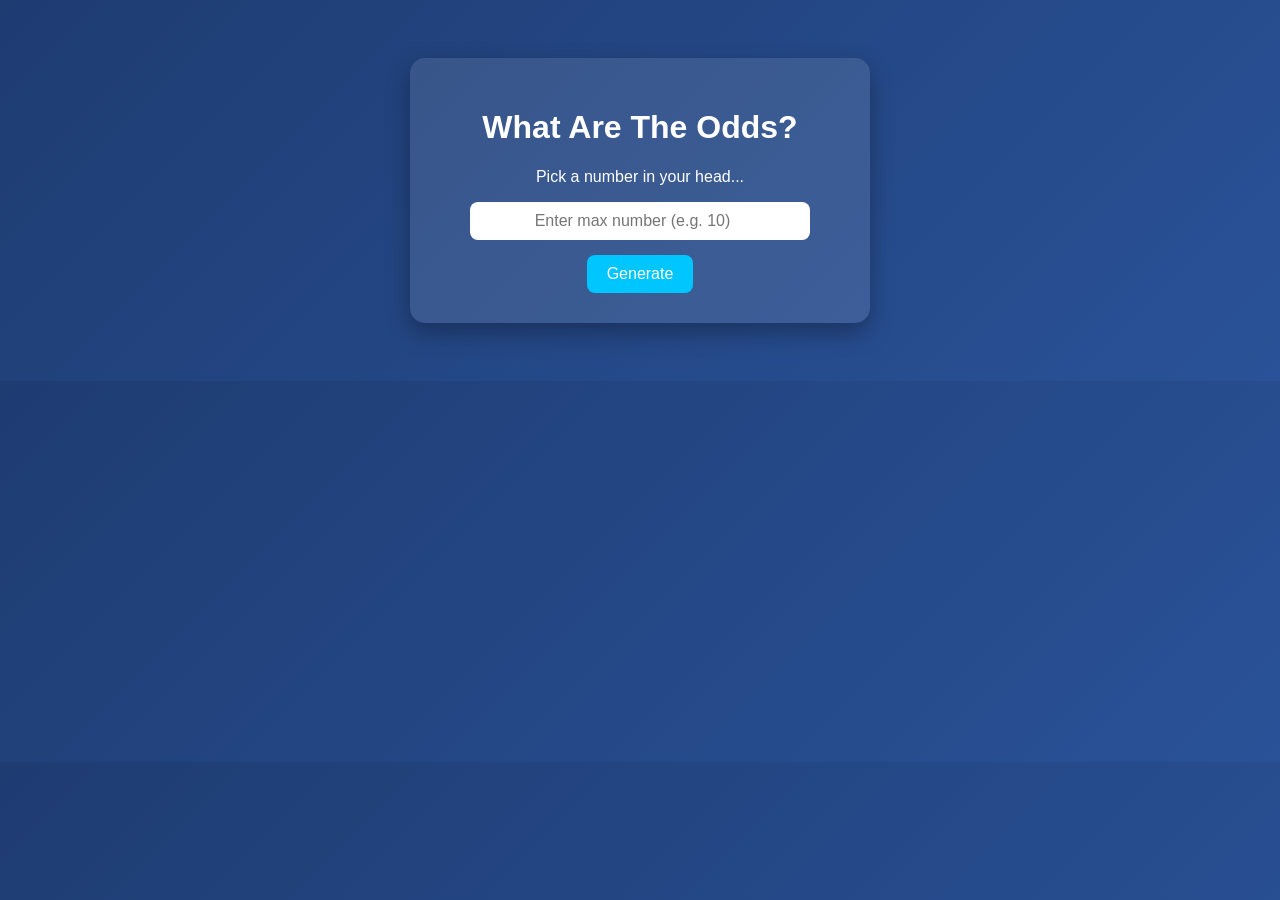
<file: ai.html>
<!DOCTYPE html>
<html lang="en">
<head>
<meta charset="UTF-8">
<meta name="viewport" content="width=device-width, initial-scale=1.0">
<title>What Are The Odds Game</title>

<style>
    body {
        font-family: Arial, sans-serif;
        background: linear-gradient(135deg, #1e3c72, #2a5298);
        color: white;
        text-align: center;
        padding: 50px;
    }

    .container {
        background: rgba(255,255,255,0.1);
        padding: 30px;
        border-radius: 15px;
        max-width: 400px;
        margin: auto;
        box-shadow: 0 10px 25px rgba(0,0,0,0.3);
    }

    input {
        padding: 10px;
        font-size: 16px;
        width: 80%;
        margin-bottom: 15px;
        border: none;
        border-radius: 8px;
        text-align: center;
    }

    button {
        padding: 10px 20px;
        font-size: 16px;
        border: none;
        border-radius: 8px;
        background-color: #00c6ff;
        color: white;
        cursor: pointer;
        transition: 0.2s;
    }

    button:hover {
        background-color: #0072ff;
    }

    .number {
        font-size: 60px;
        margin: 20px 0;
        font-weight: bold;
    }

    .hidden {
        display: none;
    }
</style>
</head>

<body>

<div class="container">
    <h1>What Are The Odds?</h1>
    
    <p>Pick a number in your head...</p>

    <input type="number" id="maxNumber" placeholder="Enter max number (e.g. 10)" min="1">

    <br>
    <button onclick="generateNumber()">Generate</button>

    <div id="result" class="hidden">
        <div class="number" id="generatedNumber">?</div>
        <p id="question"></p>

        <button onclick="answer(true)">Yes 😳</button>
        <button onclick="answer(false)">No 😅</button>

        <p id="response"></p>
    </div>
</div>

<script>
function generateNumber() {
    const max = parseInt(document.getElementById("maxNumber").value);

    if (!max || max < 1) {
        alert("Please enter a valid number greater than 0.");
        return;
    }

    const randomNum = Math.floor(Math.random() * max) + 1;

    document.getElementById("generatedNumber").textContent = randomNum;
    document.getElementById("question").textContent = "Is this the number you were thinking of?";
    document.getElementById("response").textContent = "";
    document.getElementById("result").classList.remove("hidden");
}

function answer(isMatch) {
    const response = document.getElementById("response");

    if (isMatch) {
        response.textContent = "NO WAY 🤯 That’s crazy!";
    } else {
        response.textContent = "Dang... try again 😄";
    }
}
</script>

</body>
</html>
</file>
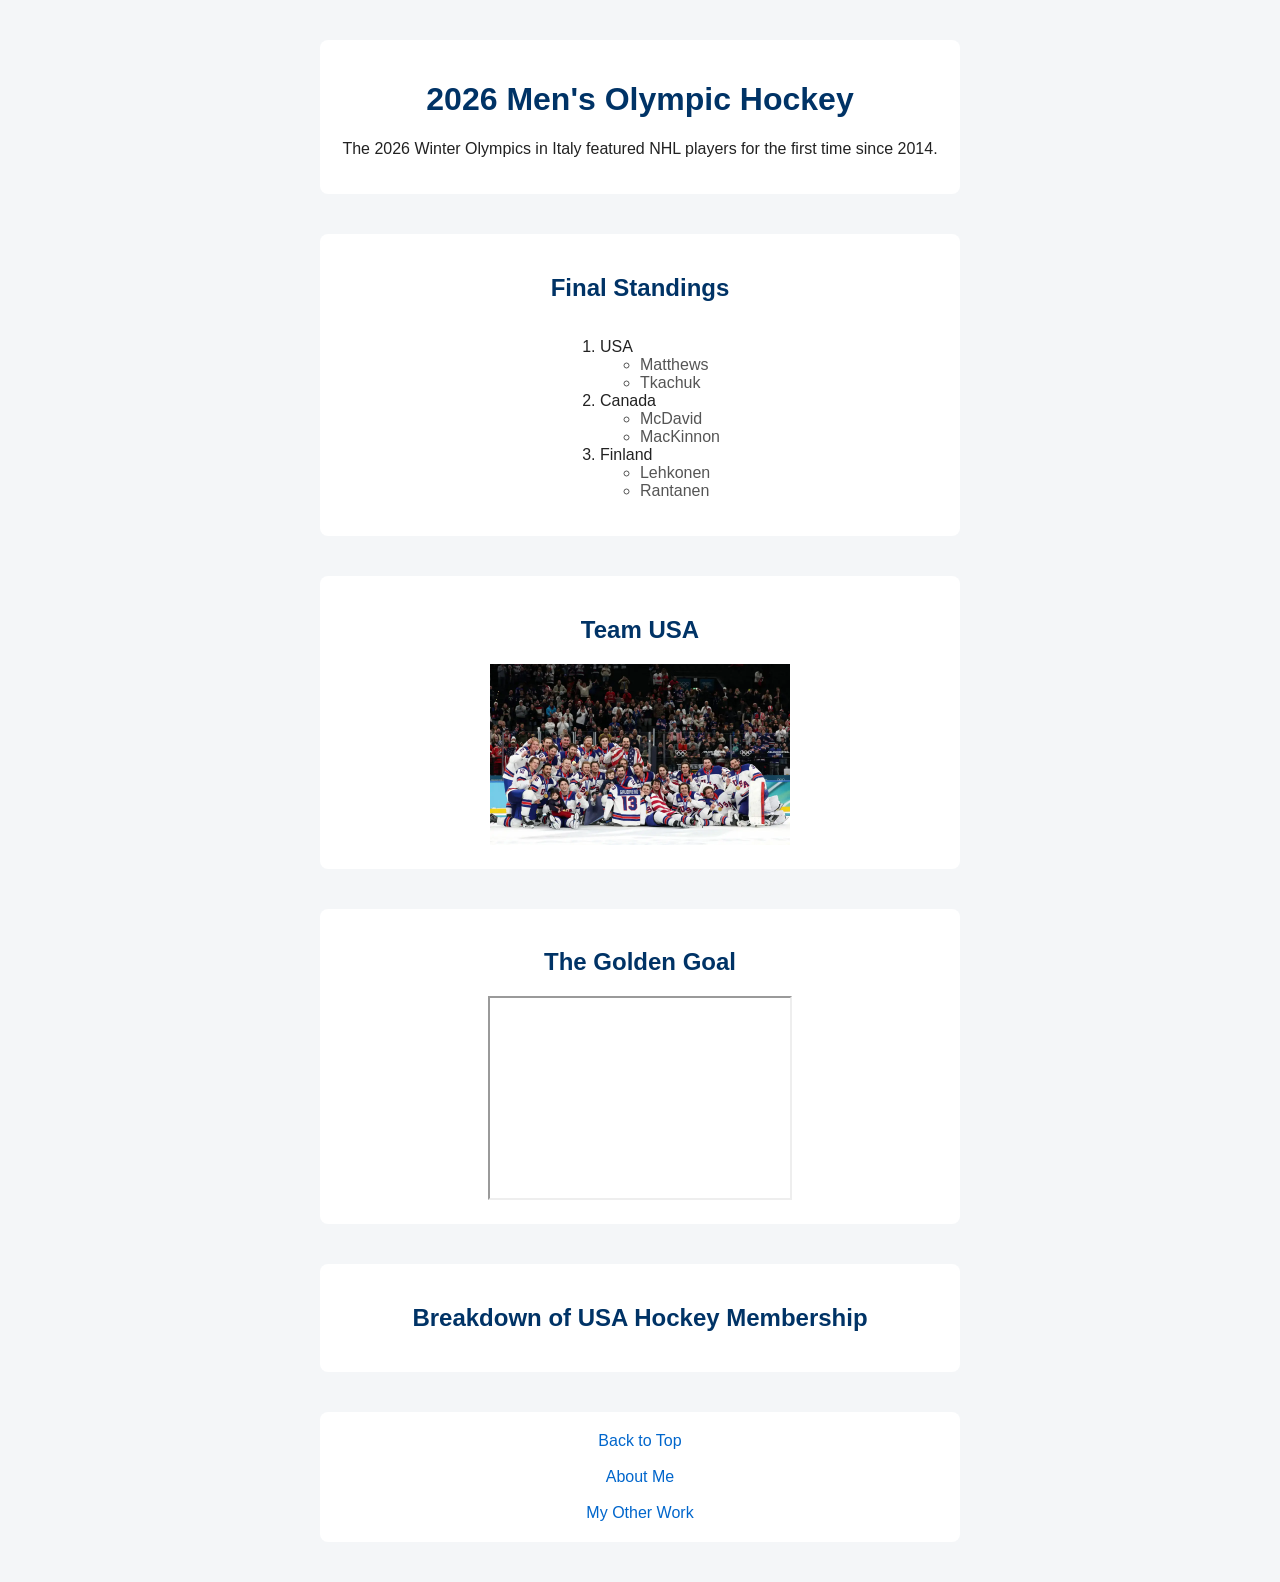
<file: fromscratch.html>
<!DOCTYPE html>
<html lang="en">
<head>
    <meta charset="UTF-8">
    <title>2026 Olympic Hockey</title>
    <link rel="stylesheet" href="css/mystyles.css">
</head>

<body>

<a id="top"></a>

<div class="section">
    <h1>2026 Men's Olympic Hockey</h1>
    <p>The 2026 Winter Olympics in Italy featured NHL players for the first time since 2014.</p>
</div>
<div class="section">
    <h2>Final Standings</h2>
    <ol>
    <li>USA
        <ul>
            <li>Matthews</li>
            <li>Tkachuk</li>
        </ul>
    </li>
    <li>Canada
        <ul>
            <li>McDavid</li>
            <li>MacKinnon</li>
        </ul>
    </li>
    <li>Finland
        <ul>
            <li>Lehkonen</li>
            <li>Rantanen</li>
        </ul>
    </li>
</ol>
</div>

<div class="section">
    <h2>Team USA</h2>
    <img src="assets/img/USA.jpg" width="300">
</div>

<div class="section">
    <h2>The Golden Goal</h2>
    <iframe width="300" height="200"
        src="https://www.youtube.com/embed/cRWjRwHsn-Q"
        allowfullscreen>
    </iframe>
</div>
<div class="section">
    <h2>Breakdown of USA Hockey Membership</h2>

    <div class="tableauPlaceholder" id="viz1776139462987" style="position: relative">

        <noscript>
            <a href="#">
                <img alt="Participation by State"
                     src="https://public.tableau.com/static/images/US/USAHockeyMembershipBreakdownbyState/Story2/1_rss.png"
                     style="border: none" />
            </a>
        </noscript>

        <object class="tableauViz" style="display:none;">
            <param name="host_url" value="https://public.tableau.com/" />
            <param name="embed_code_version" value="3" />
            <param name="site_root" value="" />
            <param name="name" value="USAHockeyMembershipBreakdownbyState/Story2" />
            <param name="tabs" value="no" />
            <param name="toolbar" value="yes" />
            <param name="static_image"
                   value="https://public.tableau.com/static/images/US/USAHockeyMembershipBreakdownbyState/Story2/1.png" />
            <param name="animate_transition" value="yes" />
            <param name="display_static_image" value="yes" />
            <param name="display_spinner" value="yes" />
            <param name="display_overlay" value="yes" />
            <param name="display_count" value="yes" />
            <param name="language" value="en-US" />
        </object>

    </div>

    <script type="text/javascript">
        var divElement = document.getElementById('viz1776139462987');
        var vizElement = divElement.getElementsByTagName('object')[0];

        vizElement.style.width = '600px';
        vizElement.style.height = '400px';

        var scriptElement = document.createElement('script');
        scriptElement.src = 'https://public.tableau.com/javascripts/api/viz_v1.js';
        vizElement.parentNode.insertBefore(scriptElement, vizElement);
    </script>

</div>
<div class="section">
    <a href="#top">Back to Top</a>
    <br><br>
    <a href="index.html">About Me</a>
    <br><br>
    <a href="ai.html">My Other Work</a>
</div>

</body>
</html>
</file>
<file: css/mystyles.css>
body {
    font-family: Arial, sans-serif;
    background-color: #f4f6f8;
    color: #222;
    text-align: center;
    margin: 0;
}

.section {
    margin: 40px auto;
    padding: 20px;
    width: 80%;
    max-width: 600px;
    background: white;
    border-radius: 8px;
}

h1, h2 {
    color: #003366;
}

ol {
    text-align: left;
    display: inline-block;
}

ul {
    color: #555;
}

a {
    color: #0066cc;
    text-decoration: none;
}

a:hover {
    text-decoration: underline;
}
</file>
